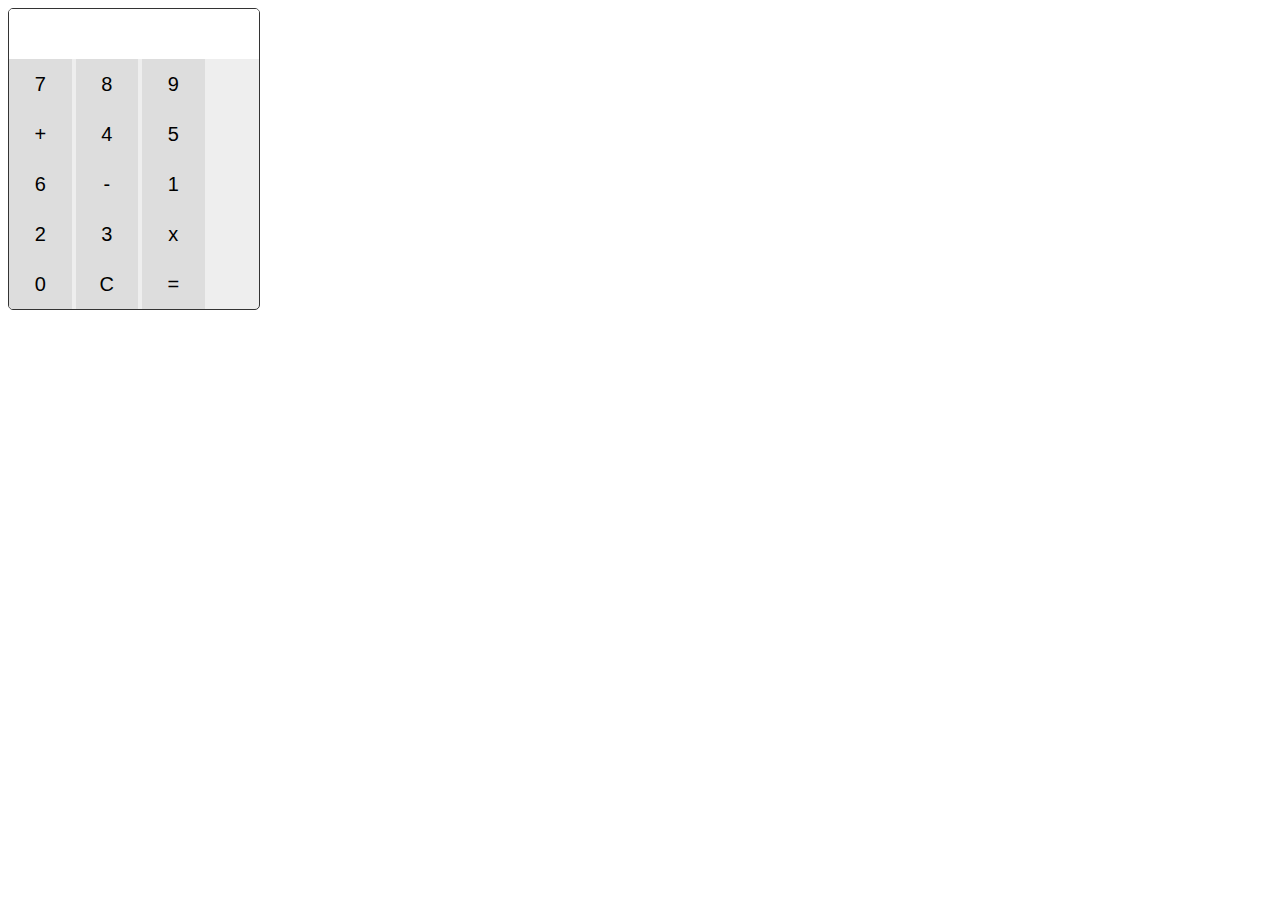
<file: webdev/index.html>
<html>
  <head>
    <style>
      .calculator {
        width: 250px;
        height: 300px;
        background-color: #eee;
        border: 1px solid #333;
        border-radius: 5px;
        overflow: hidden;
      }
      .calculator input[type="text"] {
        width: 100%;
        height: 50px;
        font-size: 20px;
        text-align: right;
        border: none;
        background-color: #fff;
        padding: 0 10px;
      }
      .calculator input[type="button"] {
        width: 25%;
        height: 50px;
        font-size: 20px;
        border: none;
        background-color: #ddd;
        cursor: pointer;
      }
      .calculator input[type="button"]:hover {
        background-color: #ccc;
      }
    </style>
  </head>
  <body>
    <div class="calculator">
      <input type="text" id="display" />
      <input type="button" value="7" onclick="addToDisplay('7')" />
      <input type="button" value="8" onclick="addToDisplay('8')" />
      <input type="button" value="9" onclick="addToDisplay('9')" />
      <input type="button" value="+" onclick="addToDisplay('+')" />
      <input type="button" value="4" onclick="addToDisplay('4')" />
      <input type="button" value="5" onclick="addToDisplay('5')" />
      <input type="button" value="6" onclick="addToDisplay('6')" />
      <input type="button" value="-" onclick="addToDisplay('-')" />
      <input type="button" value="1" onclick="addToDisplay('1')" />
      <input type="button" value="2" onclick="addToDisplay('2')" />
      <input type="button" value="3" onclick="addToDisplay('3')" />
      <input type="button" value="x" onclick="addToDisplay('*')" />
      <input type="button" value="0" onclick="addToDisplay('0')" />
      <input type="button" value="C" onclick="clearDisplay()" />
      <input type="button" value="=" onclick="calculate()" />
      <input type="button" value="/" onclick="addToDisplay('/')" />
    </div>
    <script>
      function addToDisplay(val) {
        document.getElementById("display").value += val;
      }
      function clearDisplay() {
        document.getElementById("display").value = "";
      }
      function calculate() {
        var result = eval(document.getElementById("display").value);
        document.getElementById("display").value = result;
      }
</script>
  </body>
</html>
</file>
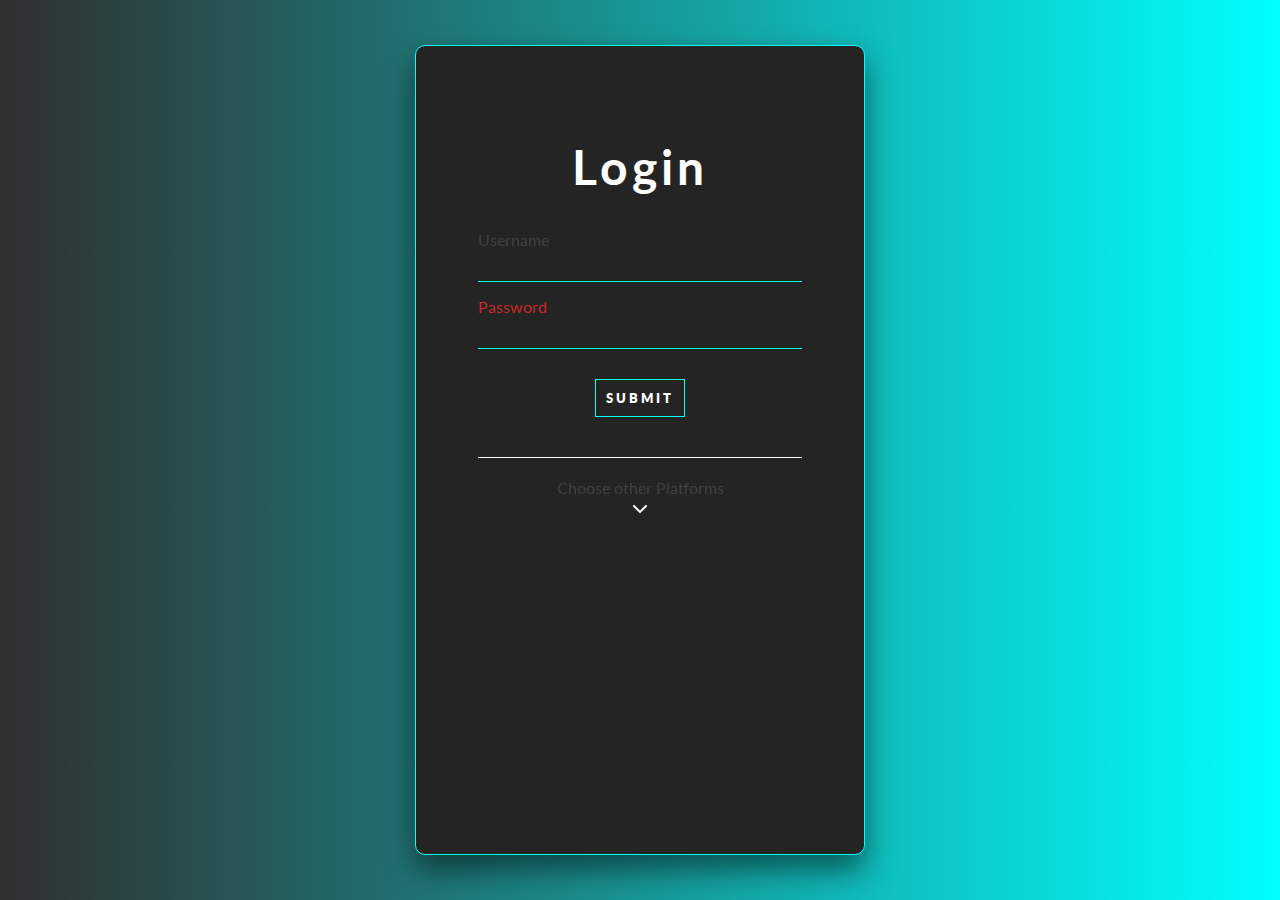
<file: webdev/login.html>
<!DOCTYPE html>
<html lang="en">
<head>
    <meta charset="UTF-8">
    <meta http-equiv="X-UA-Compatible" content="IE=edge">
    <meta name="viewport" content="width=device-width, initial-scale=1.0">
    <title>login page</title>
    <link rel="stylesheet" href="login.css">
</head>
<body>
    <div class="login-card">
        <div class="login-head">
            <h1>Login</h1>
        </div>
        <form action="" class="login-form">
            <div class="login-input l1">
                <label for="username">Username</label>
                <input type="text" id="username" required>
            </div>
            <div class="login-input l2">
                <label for="password" >
                    Password
                </label>
                <input type="password" id="password">
            </div>
        </form>
        <button class="button" type="submit">SUBMIT</button>
        <div class="border"></div>
        <div class="other">
        <p id="platform">Choose other Platforms</p>
        <button class="reveal-btn btn2">
            <svg xmlns="http://www.w3.org/2000/svg" class="icon icon-tabler icon-tabler-chevron-down" width="24" height="24" viewBox="0 0 24 24" stroke-width="2" stroke="currentColor" fill="none" stroke-linecap="round" stroke-linejoin="round">
            <path stroke="none" d="M0 0h24v24H0z" fill="none"></path>
            <polyline points="6 9 12 15 18 9"></polyline>
        </svg>
    </button>
       <div class="hidden"> 
        <a href="https://www.facebook.com/" class="other-items svges">
                <svg xmlns="http://www.w3.org/2000/svg" 
                class="icon icon-tabler icon-tabler-brand-facebook" 
                width="24" height="24" viewBox="0 0 24 24" stroke-width="2" stroke="currentColor" fill="none" stroke-linecap="round" stroke-linejoin="round">
                    <path stroke="none" d="M0 0h24v24H0z" fill="none"></path>
                    <path d="M7 10v4h3v7h4v-7h3l1 -4h-4v-2a1 1 0 0 1 1 -1h3v-4h-3a5 5 0 0 0 -5 5v2h-3"></path>
                 </svg>
                </a>
                <a href="https://github.com/" class="other-items svges">
                    <svg xmlns="http://www.w3.org/2000/svg" class="icon icon-tabler icon-tabler-brand-github" width="24" height="24" viewBox="0 0 24 24" stroke-width="2" stroke="currentColor" fill="none" stroke-linecap="round" stroke-linejoin="round">
                    <path stroke="none" d="M0 0h24v24H0z" fill="none"></path>
                    <path d="M9 19c-4.3 1.4 -4.3 -2.5 -6 -3m12 5v-3.5c0 -1 .1 -1.4 -.5 -2c2.8 -.3 5.5 -1.4 5.5 -6a4.6 4.6 0 0 0 -1.3 -3.2a4.2 4.2 0 0 0 -.1 -3.2s-1.1 -.3 -3.5 1.3a12.3 12.3 0 0 0 -6.2 0c-2.4 -1.6 -3.5 -1.3 -3.5 -1.3a4.2 4.2 0 0 0 -.1 3.2a4.6 4.6 0 0 0 -1.3 3.2c0 4.6 2.7 5.7 5.5 6c-.6 .6 -.6 1.2 -.5 2v3.5"></path>
                 </svg>
                </a>
                <a href="#" class="other-items svges">
                    <svg xmlns="http://www.w3.org/2000/svg" class="icon icon-tabler icon-tabler-brand-google" width="24" height="24" viewBox="0 0 24 24" stroke-width="2" stroke="currentColor" fill="none" stroke-linecap="round" stroke-linejoin="round">
                    <path stroke="none" d="M0 0h24v24H0z" fill="none"></path>
                    <path d="M17.788 5.108a9 9 0 1 0 3.212 6.892h-8"></path>
                 </svg>
                </a>
        </div>  
    </div>  
<script src="login.js"></script>
<script>
    const l1=document.querySelector('.l1');
    
</script>
</body>
</html>
</file>
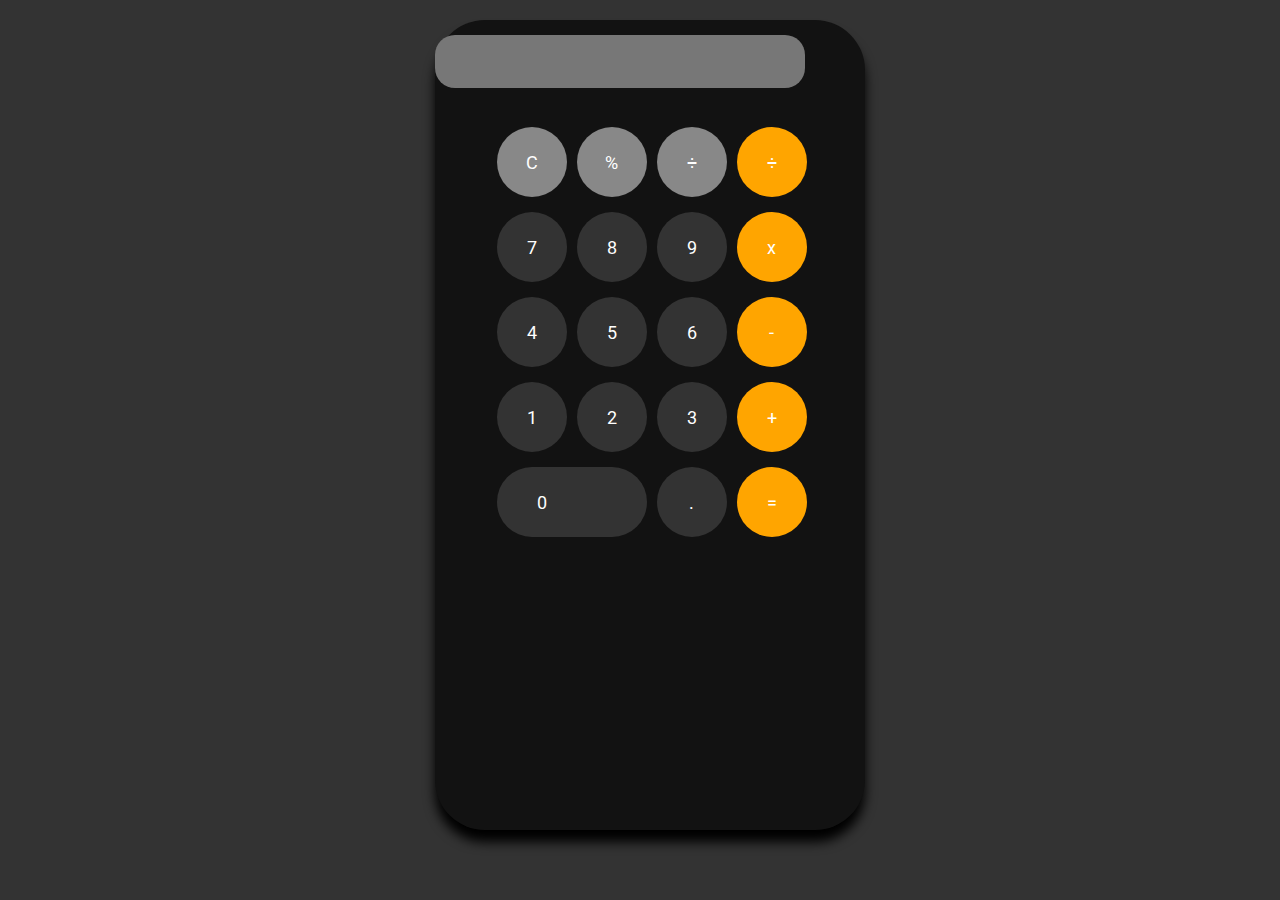
<file: webdev/quiz.html>
<!DOCTYPE html>
<html lang="en">
<head>
   <meta charset="UTF-8">
   <meta http-equiv="X-UA-Compatible" content="IE=edge">
   <meta name="viewport" content="wonclickthaddDisplay()=device-wonclickthaddDisplay(), initial-scale=1.0">
   <title>Document</title>
   <link rel="stylesheet" href="quiz.css">
</head>
<body>
   <div class="calculator"> 
      <input type="text" id="display" >
      <div class="btns">   
      <div class="btn1">
      <button  class="btn r1" value="C" onclick="clearDisplay()" >C</button>
      <button  class="btn r1" value="%" onclick="addToDisplay('%')" >%</button>
      <button  class="btn r1" value="÷" onclick="addToDisplay('/')" >÷</button>
      <button  class="btn col4" value="÷" onclick="addToDisplay()" >÷</button>
      </div>
      <div class="btn1">
      <button  class="btn" value="7" onclick="addToDisplay('7')">7</button>
      <button  class="btn" value="8" onclick="addToDisplay('8')" >8</button>
      <button  class="btn" value="9" onclick="addToDisplay('9')" >9</button>     
      <button  class="btn col4" value="x" onclick="addToDisplay('*')" >x</button>
</div>
<div class="btn1">
      <button  class="btn" value="4" onclick="addToDisplay('4')" >4</button>
      <button class="btn"  value="5" onclick="addToDisplay('5')" >5</button>
      <button  class="btn" value="6" onclick="addToDisplay('6')" >6</button>     
      <button  class="btn col4" value="-" onclick="addToDisplay('-')" >-</button>
</div>
<div class="btn1">
      <button class="btn" value="1" onclick="addToDisplay('1')" >1</button>
      <button  class="btn" value="2" onclick="addToDisplay('2')" >2</button>
      <button  class="btn" value="3" onclick="addToDisplay('3')" >3</button>
      <button  class="btn col4" value="+" onclick="addToDisplay('+')" >+</button>
</div>
   <div class="btn1">
      <button  class="btn nb0" value="0" onclick="addToDisplay('0')" >0</button>
      <button  class="btn" value="." onclick="addToDisplay('.')">.</button>
      <button class="btn col4"   value="=" onclick="calculate()" >=</button>
   </div>
</div>
    </div>
   <script src="quiz.js"></script>
</body>
</html>
</file>
<file: webdev/login.css>
@import url('https://fonts.googleapis.com/css2?family=Lato:wght@400;700&family=Roboto:wght@400;500;700&display=swap');

*{
    font-family: 'Lato',sans-serif;
    padding: 0;
    margin:0;
    box-sizing: border-box;
}
html{
    scroll-behavior: smooth;
}
body{
    font-size: 16px;
    background: linear-gradient(to right,rgb(48, 47, 47),aqua);
    min-height: 100vh;
    display: flex;
    justify-content: center;
    align-items: center;
    text-align: center;
}
.login-card{
    width:450px;
    min-width: 300px;
    height: 90%;
    background: #242424;
    padding: 62px;
    border: 1px solid aqua;
    border-radius: 10px;
    box-shadow: 0 15px 30px rgba(0,0,0,.5);
    position: absolute;
}
.login-head{
font-size: 24px;
padding: 30px;
margin-bottom: 20px;
color: #fff;
letter-spacing: 4px;
}
.login-card .login-input input{
width:100%;
padding: 10px 0;
background: transparent;
color: #fff;
border: none;
outline: none;
border-bottom:1px solid aqua;
margin-bottom: 30px;
}
.login-card .login-input{
    position: relative;
}
.login-card .l1 label{
    color:#474444d9;
    top: -25px;
    position: absolute;
    padding: 10px 0;
    font-size: 16px;
    pointer-events: none;
    transition: 0.55s;
}
.login-card .l2 label{
    color:rgba(228, 43, 43, 0.85);
    top: -25px;
    position: absolute;
    padding: 10px 0;
    font-size: 16px;
    pointer-events: none;
    transition: 0.55s;
}

.login-card .login-inputs input:focus~label,
.login-card .login-inputs input:valid ~label{
    top:-20px;
    left:0;
    color: aqua;
    font-size: 12px;
}
.login-card form a{
    position: relative;
    display: inline-block;
    padding:10px 20px ;
    color:aqua;
    font-size: 16px;
    text-decoration: none;
    text-transform: uppercase;
    overflow: hidden;
    transition: 0.5s;
    margin-top: 40px;
    letter-spacing: 4px;
}
.button{
    background: transparent;
    border: 1px solid aqua;
    font-weight: 800;
    padding:10px;
    letter-spacing: 3px;
    color:#fff;
}
.button:hover{
    background: aqua;
    color: #242424;
    font-weight: 800;
    transition: all ease .55s;
}
.border{
    align-items: center;
    justify-content: center;
    position:relative ;
    padding: 20px 0;
    border-bottom: 1px solid #fff;
    width: 100%;
}
.other{
    padding: 20px 0;
    position: relative;
    padding-bottom: 0px;
}
a{
    color: #fff;
}
a:hover{
    color: aqua;
    transition: all ease 0.5s;
}
.other{
    color:#fff
}
.svges{
    margin: 10px 20px;
    padding-top: 10px;
    justify-content: space-around;
}
.other-items{
    position: relative;
    top: 20px;
    justify-content: space-between;
}
p{
    color: rgba(71, 68, 68, 0.85);
}
.btn2{
    color: #fff;
    background-color: transparent;
    border: none;
}
.hidden{
    display: none;
}
.hidden.reveal-btn{
    display: block;
}
</file>
<file: webdev/quiz.css>
@import url('https://fonts.googleapis.com/css2?family=Lato:wght@400;700&family=Roboto:wght@400;500;700&display=swap');

*{
    margin: 0;
    padding: 0;
    box-sizing: border-box  ;
    font-family: 'Roboto',sans-serif;
}
body{
    background-color: #333;
}
.calculator{
    background-color: #121212;
    box-shadow: 0 12px 12px black;
    border-radius: 50px;
    width: 430px;
    height: 90vh;
    margin-top: 20px;
    margin-left:34% ;
    justify-content: center;
    align-items: center;
    
}
#display{
 background-color: #777;
 width: 370px;
 margin:auto ;
 border: none;
 outline: none;
 color: #fff;
 font-size: 45px;
 text-align: right;
 border-radius:20px ;
 margin-top: 15px;
 }
.btns{
    margin-top: 8%;
    margin-left: 12%;
}
.btn1{
    display: flex;
    flex-direction: row;
    margin: 5px;
}
.nb0{
    width: 150px;
    height: 70px;
    border-radius:50px;
    padding-right: 60px;
}
button{
    padding: auto;
    font-size: 18px;
    width: 70px;
    height: 70px;
    border-radius: 50%;
    color: #fff;
    background: #333;
    border: none;
    margin: 5px;
}
.col4{
    background-color: orange;
}
.r1{
    background-color: #888;
}
</file>
